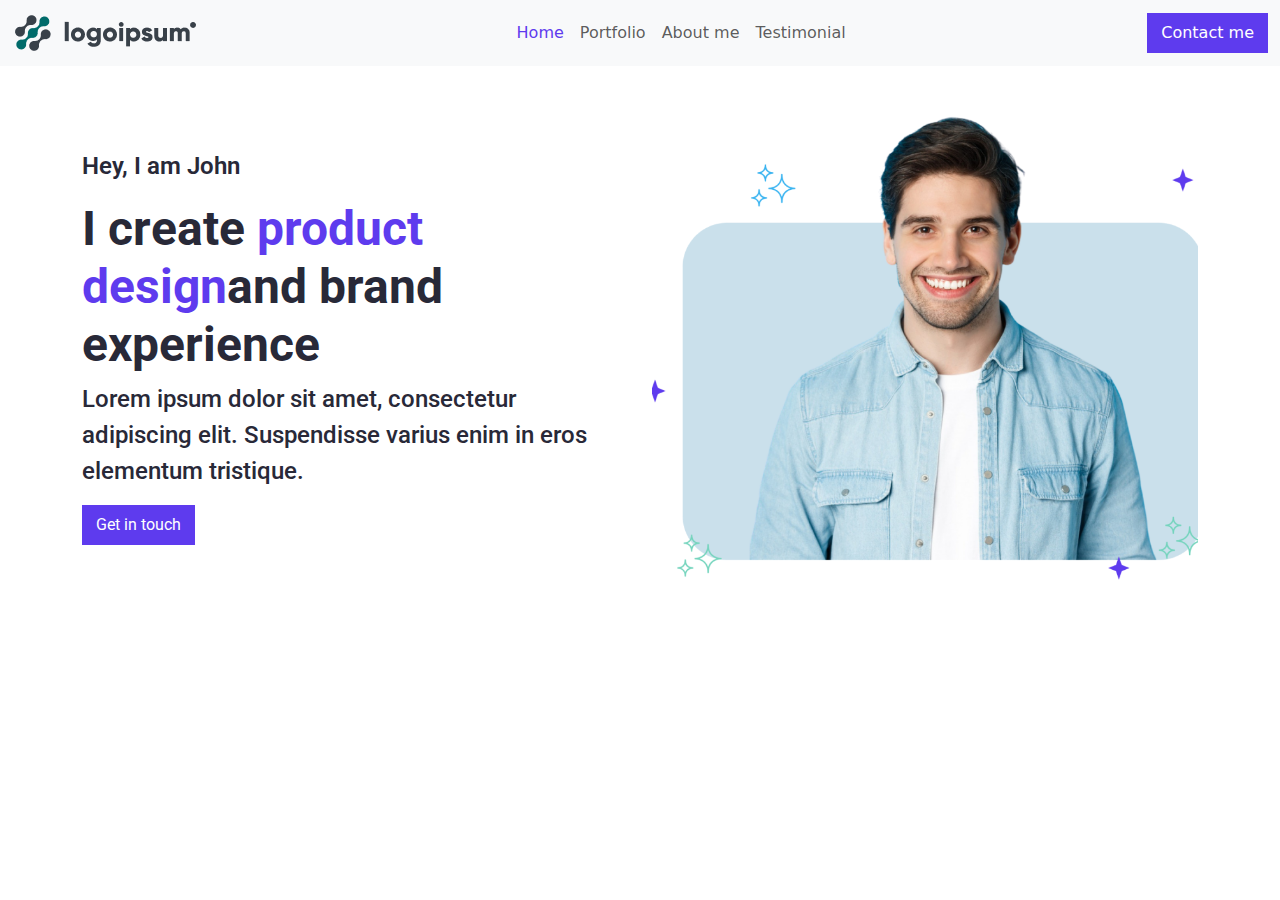
<file: index.html>
<!DOCTYPE html>
<html lang="en">
<head>
    <meta charset="UTF-8">
    <meta name="viewport" content="width=device-width, initial-scale=1.0">
    <title>Document</title>
    <link rel="stylesheet" href="bootstrap-5.3.8-dist/css/bootstrap.min.css">
    <link rel="stylesheet" href="style.css">
    <link rel="preconnect" href="https://fonts.googleapis.com">
<link rel="preconnect" href="https://fonts.gstatic.com" crossorigin>
<link href="https://fonts.googleapis.com/css2?family=Roboto:ital,wght@0,100..900;1,100..900&display=swap" rel="stylesheet">
</head>
<body>
    <nav class="navbar navbar-expand-lg bg-body-tertiary">
  <div class="container-fluid">
    <a class="navbar-brand" href="#"><img src="Logo.png" alt=""></a>
    <button class="navbar-toggler" type="button" data-bs-toggle="collapse" data-bs-target="#navbarSupportedContent" aria-controls="navbarSupportedContent" aria-expanded="false" aria-label="Toggle navigation">
      <span class="navbar-toggler-icon"></span>
    </button>
    <div class="collapse navbar-collapse" id="navbarSupportedContent">
      <ul class="navbar-nav me-auto mb-2 mb-lg-0">
        <li class="nav-item">
          <a class="nav-link active" aria-current="page" href="#" style="color: #5E3BEE;"> Home </a>
        </li>
        <li class="nav-item">
          <a class="nav-link" href="#">Portfolio</a>
        </li>
        <li class="nav-item">
          <a class="nav-link" href="#">
            About me
          </a>
          <li class="nav-item ">
          <a class="nav-link" href="#" >
            Testimonial
          </a>
            
      </ul>
      <form class="d-flex" role="search">
        
        <button class="btn btn-outline-success" type="submit">Contact me</button>
      </form>
    </div>
  </div>
</nav>
<section class="container py-5">
  <div class="row align-items-center">
    <div class="col-md-6"><P>Hey, I am John</P>
      <h1 class="fw-bold">I create <span class="fw-bold-span"> product design</span>and brand experience</h1>
      <p class="lead">
        Lorem ipsum dolor sit amet, consectetur adipiscing elit. Suspendisse varius enim in eros elementum tristique.
      </p>
      <button class="btn btn-primary">Get in touch</button>
    </div>
    <div class="col-md-6 text-center">
      <img src="Group 11 1.png" class="img-fluid rounded" alt="Hero Image">
    </div>
  </div>
</section>

</body>
</html>
</file>
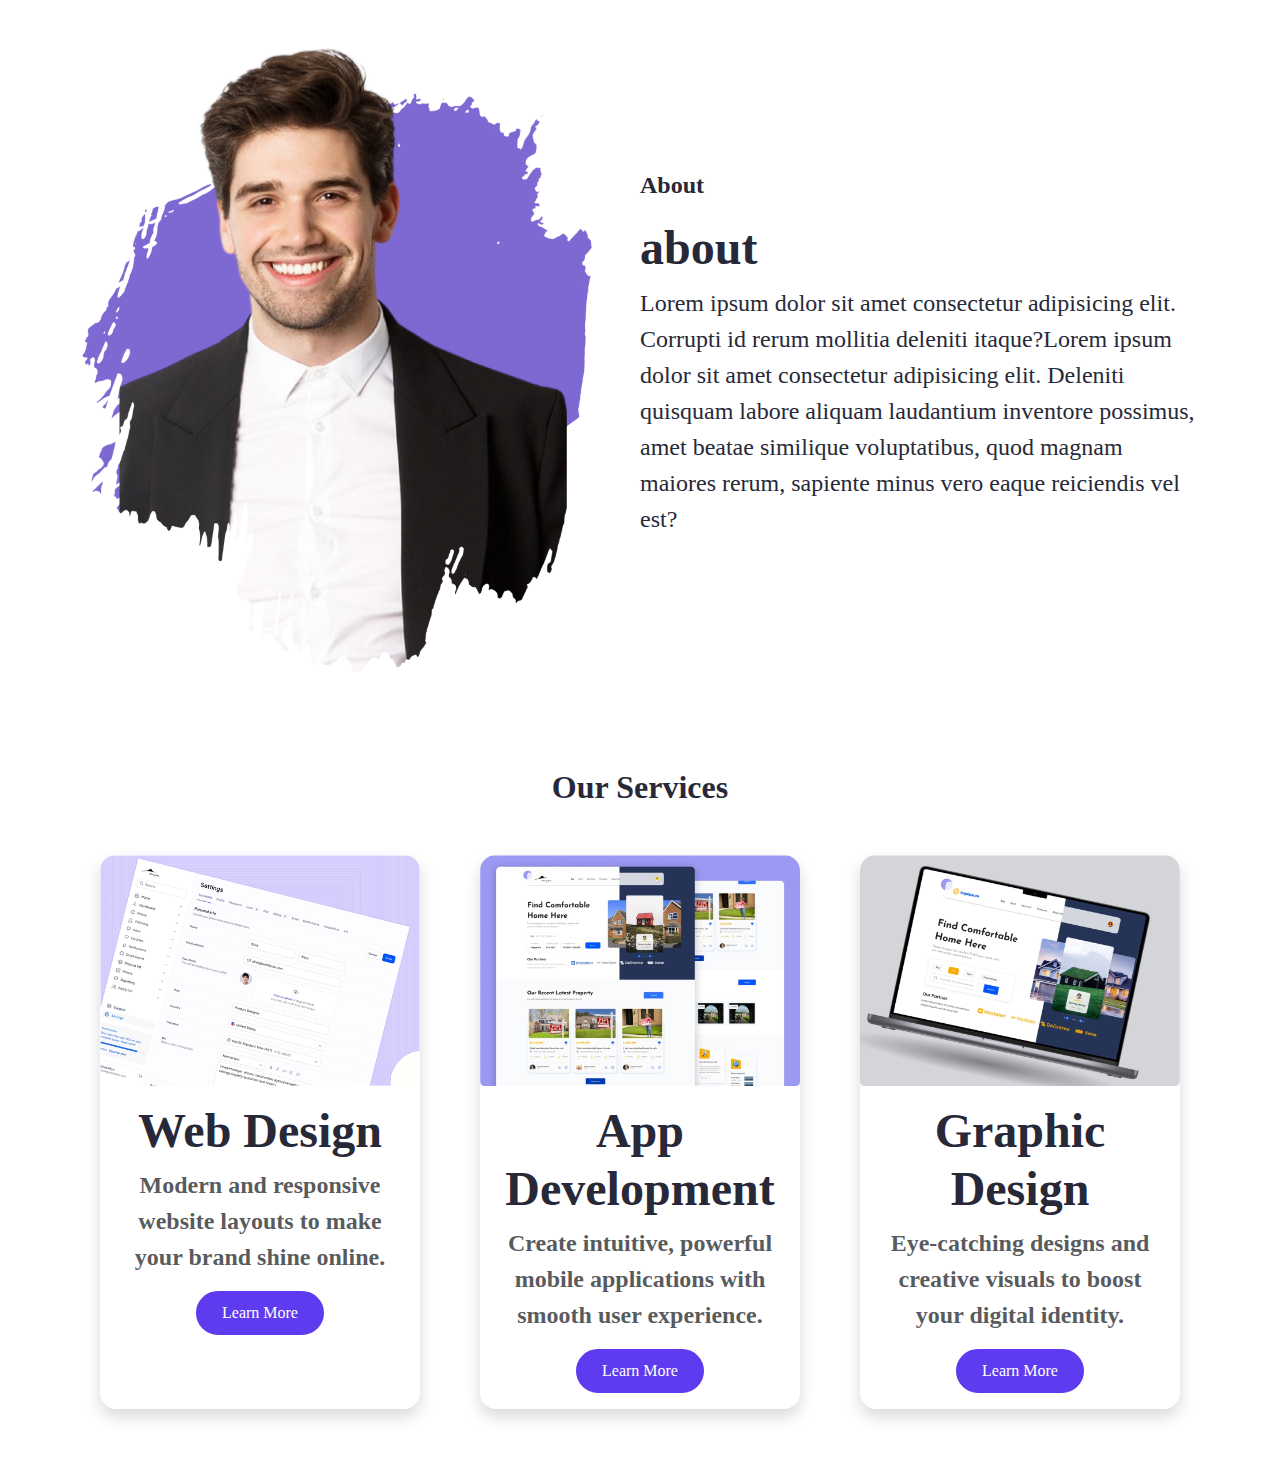
<file: about.html>
<!DOCTYPE html>
<html lang="en">
<head>
    <meta charset="UTF-8">
    <meta name="viewport" content="width=device-width, initial-scale=1.0">
    <title>Document</title>
    <link rel="stylesheet" href="bootstrap-5.3.8-dist/css/bootstrap.min.css">
    <link rel="stylesheet" href="style.css">
</head>
<body>
   <section class="container py-5">
    <div class="row align-items-center g-0 ">
       <div class="col-md-6 text-center pe-md-5">
        <img src="About Me.png" class="img-fluid rounded" alt="Hero Image">
      </div>
      <div class="col-md-6 " >
        <p>About</p>
        <h1 class="fw-bold">about</h1>
        <p class="lead">
          Lorem ipsum dolor sit amet consectetur adipisicing elit. Corrupti id rerum mollitia deleniti itaque?Lorem ipsum dolor sit amet consectetur adipisicing elit. Deleniti quisquam labore aliquam laudantium inventore possimus, amet beatae similique voluptatibus, quod magnam maiores rerum, sapiente minus vero eaque reiciendis vel est?
        </p>
        
      </div>
     
    </div>
  </section>
  <section class="container py-5">
  <h2 class="text-center fw-bold mb-5">Our Services</h2>

  <div class="row justify-content-center g-4">

    <!-- Card 1 -->
    <div class="col-lg-4 col-md-6">
      <div class="card cardsec text-center border-0 shadow h-100 rounded-4" style="width: 90%; margin: 0 auto;">
        <img src="Image-1.png" class="card-img-top" alt="Service 1" style="object-fit: cover; border-top-left-radius: 1rem; border-top-right-radius: 1rem;">
        <div class="card-body">
          <h4 class="fw-bold">Web Design</h4>
          <p class="text-muted">
            Modern and responsive website layouts to make your brand shine online.
          </p>
          <a href="#" class="btn btn-primary px-4 py-2 rounded-pill">Learn More</a>
        </div>
      </div>
    </div>

    <!-- Card 2 -->
    <div class="col-lg-4 col-md-6">
      <div class="card cardsec text-center border-0 shadow h-100 rounded-4" style="width: 90%; margin: 0 auto;">
        <img src="Image.png" class="card-img-top" alt="Service 2" style=" object-fit: cover; border-top-left-radius: 1rem; border-top-right-radius: 1rem;">
        <div class="card-body">
          <h4 class="fw-bold">App Development</h4>
          <p class="text-muted">
            Create intuitive, powerful mobile applications with smooth user experience.
          </p>
          <a href="#" class="btn btn-primary px-4 py-2 rounded-pill">Learn More</a>
        </div>
      </div>
    </div>

    <!-- Card 3 -->
    <div class="col-lg-4 col-md-6">
      <div class="card cardsec text-center border-0 shadow h-100 rounded-4" style="width: 90%; margin: 0 auto;">
        <img src="img3.png" class="card-img-top" alt="Service 3" style=" object-fit: cover; border-top-left-radius: 1rem; border-top-right-radius: 1rem;">
        <div class="card-body">
          <h4 class="fw-bold">Graphic Design</h4>
          <p class="text-muted">
            Eye-catching designs and creative visuals to boost your digital identity.
          </p>
          <a href="#" class="btn btn-primary px-4 py-2 rounded-pill">Learn More</a>
        </div>
      </div>
    </div>

  </div>
</section>

</body>
</html>
</file>
<file: style.css>
.navbar-nav{
    margin: 0 auto;
    text-align: center;
}
.btn{
    border: 2px solid #5E3BEE; /* purple border */
    color: #5E3BEE; /* purple text */
}
  

  .btn:hover {
    background-color: #5E3BEE; /* purple background */
    color: white;
    /* white text */
  }
  .col-md-6{
     font-size: 1.5em;
    color: #282938;
    font-family: 'roboto';
    font-weight: 600;
    font-style: semi-bold;
  }
.fw-bold{
    color: #282938;
    font-size: 2em;
    font-family: 'roboto';
    font-weight: 700;
}
.fw-bold-span{
    color: #5E3BEE;
    
}
.btn{
    background-color: #5E3BEE;
    color: #fff;
    border-radius: 0%;
    
}
.card img{
  width: 3.5em;
  height: auto;
  margin: 0 auto;
}
/* margin-left: 200px;
margin-top: 20px;*/

.card{
  width: 28em;
  height: 20em;
  margin: 0 auto;
  /* margin: 80px; */
  text-align: center;
  
}
.card-title{
  font-family: 'roboto';
  font-weight: 700;
  color: #282938;
  font-size: 1.7em;
}
.card-text{
  font-family: 'roboto';
  font-weight: 400;
  color: #6C6C6C;
  font-size: 1.2em;
}
.margin{
  margin: 40px;
}
.img-fluid{
  width: 100%;
  height: auto;
}
.cardsec img{
width: 100%;
height: auto;

}

.lead{
  font-size: var(--secondary-font-size);
  color: var(--text-color); ;
  font-weight: 500;
  font-family: 'roboto';
  /* margin: 20px 0; */
}
.cardsec2{
  text-align: left;
      width: 100%;
      height: auto;
      margin: 10px;
      box-shadow: 0 4px 6px rgba(0,0,0,0.1);
      padding-top: 15px;
    }
    
    
.cardsec2 img{
  margin: 0;
  width: 100px;
  height: auto;
  margin-bottom:10px ;
  margin-top: 10px;
}
.card .user-img{
  width: 60px;
  height: auto;

}
</file>
